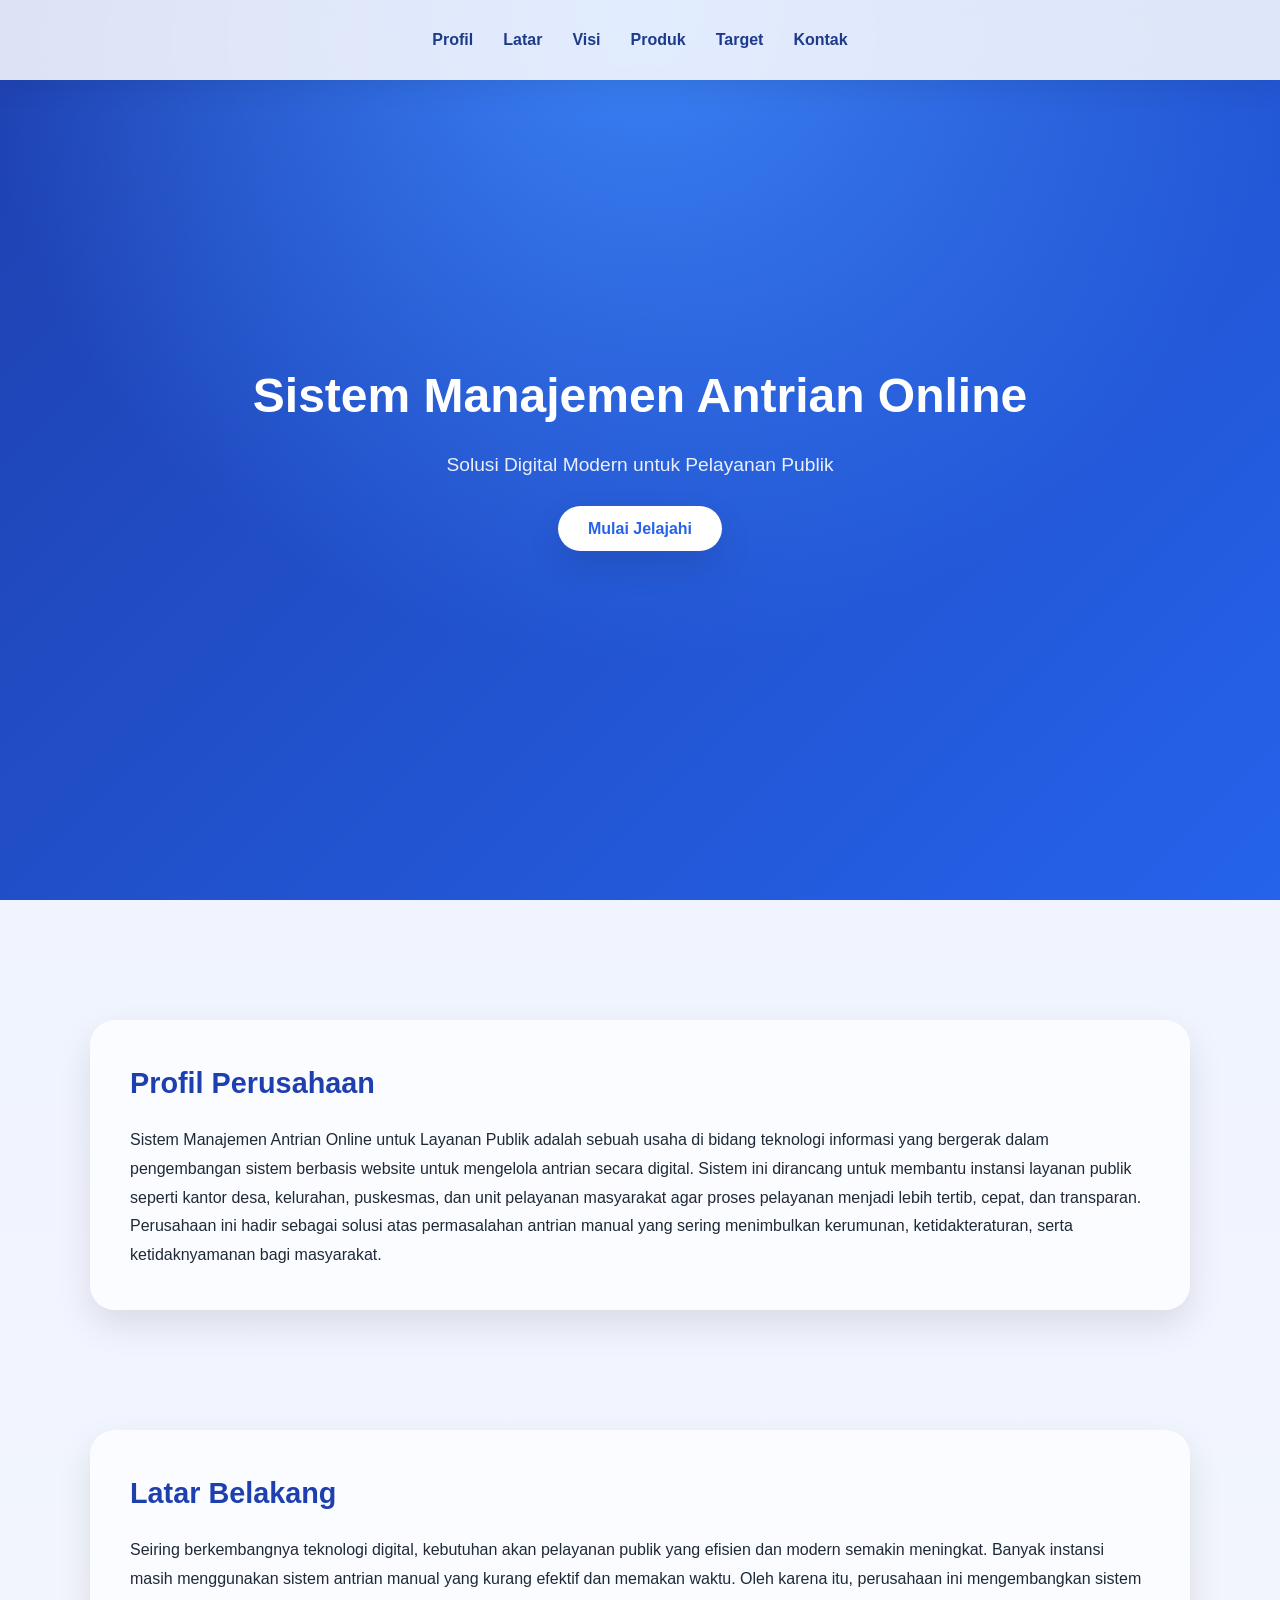
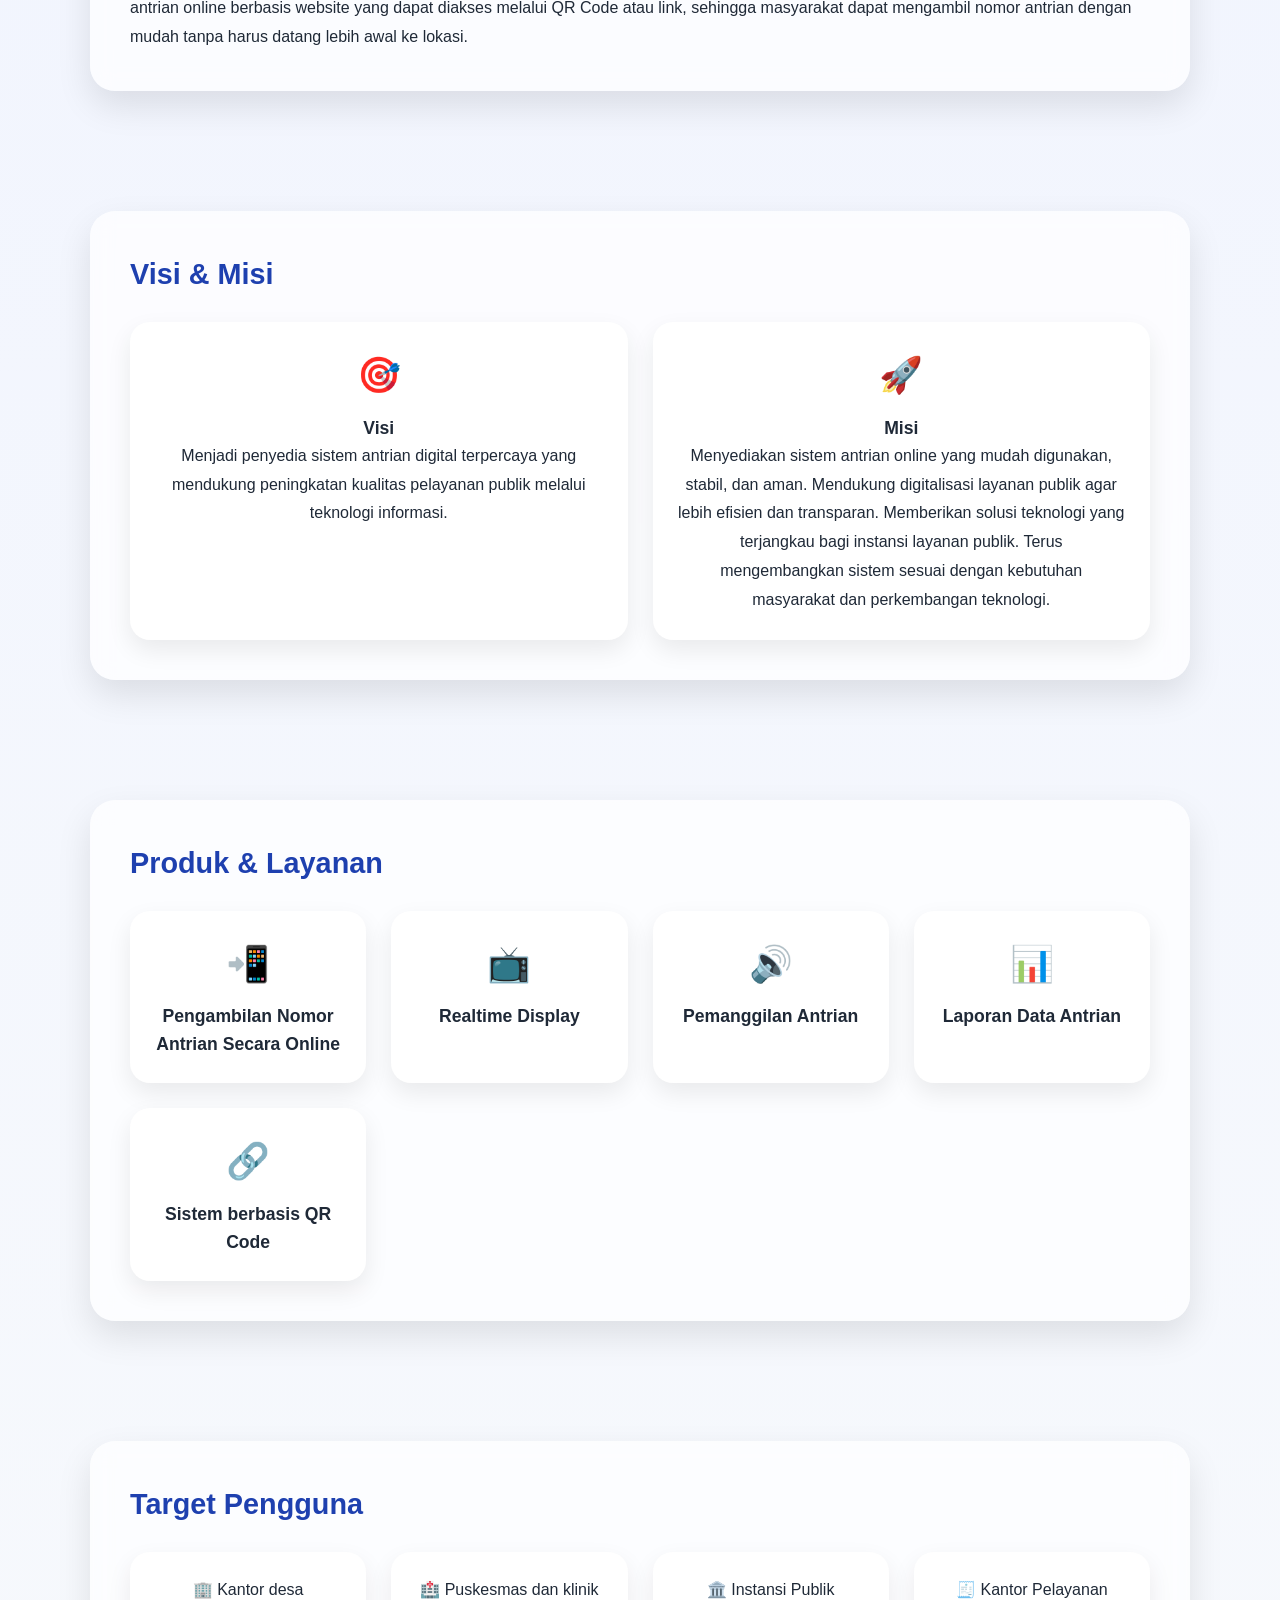
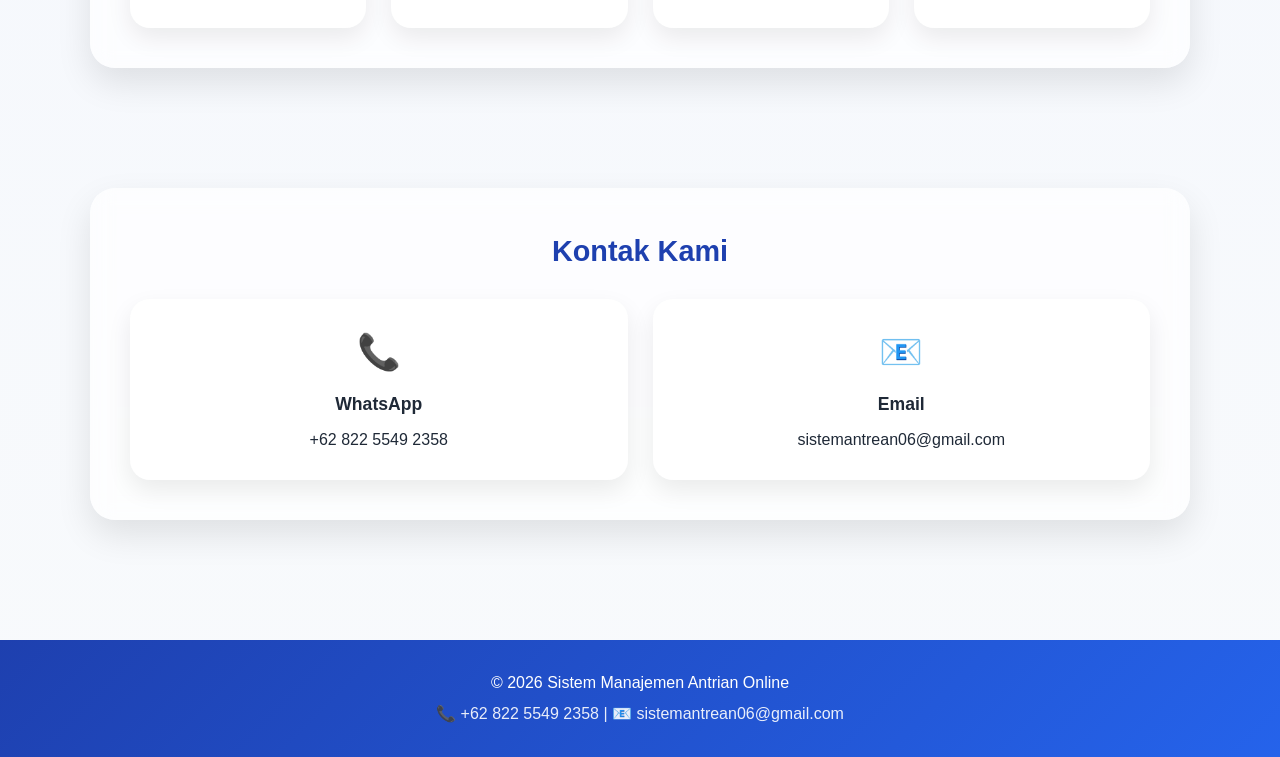
<file: index.html>
<!DOCTYPE html>
<html lang="id">
<head>
<meta charset="UTF-8">
<title>Sistem Manajemen Antrian Online</title>
<meta name="viewport" content="width=device-width, initial-scale=1.0">

<style>
/* ================= ROOT ================= */
:root{
  --primary:#2563eb;
  --secondary:#1e40af;
  --bg:#f1f5f9;
  --glass:rgba(255,255,255,.7);
  --shadow:0 15px 35px rgba(0,0,0,.1);
}

/* ================= RESET ================= */
*{
  margin:0;
  padding:0;
  box-sizing:border-box;
  font-family:'Poppins','Segoe UI',sans-serif;
}

html{scroll-behavior:smooth;}

body{
  background:linear-gradient(180deg,#eef2ff,#f8fafc);
  color:#1f2937;
  line-height:1.6;
}

/* ================= NAVBAR ================= */
nav{
  position:fixed;
  top:0;
  width:100%;
  height:80px;
  padding:0 60px;
  background:rgba(255,255,255,.85);
  backdrop-filter:blur(12px);
  display:flex;
  justify-content:center;
  align-items:center;
  z-index:999;
  box-shadow:0 8px 25px rgba(0,0,0,.08);
}

nav ul{
  display:flex;
  gap:30px;
  list-style:none;
  flex-wrap:wrap;
}

nav a{
  text-decoration:none;
  font-weight:600;
  color:#1e3a8a;
  position:relative;
}

nav a::after{
  content:'';
  position:absolute;
  left:0;
  bottom:-6px;
  width:0;
  height:3px;
  background:var(--primary);
  transition:.3s;
}

nav a:hover::after{width:100%;}

/* ================= HERO ================= */
header{
  min-height:100vh;
  display:flex;
  align-items:center;
  justify-content:center;
  text-align:center;
  padding:40px 20px;
  background:
    radial-gradient(circle at top,#3b82f6,transparent 60%),
    linear-gradient(135deg,#1e40af,#2563eb);
  color:white;
}

header h1{
  font-size:3rem;
  font-weight:800;
}

header p{
  margin-top:15px;
  font-size:1.2rem;
  opacity:.9;
}

header .cta{
  margin-top:35px;
}

header .cta a{
  text-decoration:none;
  padding:14px 30px;
  border-radius:30px;
  background:white;
  color:var(--primary);
  font-weight:700;
  box-shadow:var(--shadow);
  transition:.3s;
}

header .cta a:hover{transform:translateY(-4px);}

/* ================= SECTION ================= */
section{
  max-width:1100px;
  margin:120px auto;
  padding:40px;
  background:var(--glass);
  backdrop-filter:blur(10px);
  border-radius:25px;
  box-shadow:var(--shadow);
  scroll-margin-top:100px;
  animation:fadeUp .8s ease;
}

section h2{
  font-size:1.8rem;
  color:var(--secondary);
  margin-bottom:20px;
}

section p{line-height:1.8;}

/* ================= GRID & CARD ================= */
.grid{
  display:grid;
  grid-template-columns:repeat(auto-fit,minmax(220px,1fr));
  gap:25px;
  margin-top:25px;
}

.card{
  background:white;
  padding:25px;
  border-radius:20px;
  text-align:center;
  box-shadow:0 10px 25px rgba(0,0,0,.08);
  transition:.3s;
}

.card:hover{transform:translateY(-8px);}

.card span{font-size:2.2rem;}

.card h3{
  margin-top:10px;
  font-size:1.1rem;
}

/* ================= CONTACT ================= */
#contact{
  text-align:center;
}

#contact p{
  margin-top:8px;
}

/* ================= FOOTER ================= */
footer{
  padding:30px 20px;
  background:linear-gradient(135deg,#1e40af,#2563eb);
  color:white;
  text-align:center;
}

/* ================= DARK MODE ================= */
body.dark{
  background:#0f172a;
  color:#e5e7eb;
}

body.dark nav{
  background:rgba(15,23,42,.9);
}

body.dark section{
  background:rgba(2,6,23,.8);
}

body.dark .card{
  background:#020617;
}

body.dark footer{
  background:#020617;
}

/* ================= ANIMATION ================= */
@keyframes fadeUp{
  from{opacity:0;transform:translateY(40px)}
  to{opacity:1;transform:translateY(0)}
}

/* ================= RESPONSIVE ================= */
@media(max-width:768px){
  header h1{font-size:2.2rem}
  nav{padding:0 20px}
  section{margin:80px 15px}
}
</style>
</head>

<body>

<header>
  <div>
    <h1>Sistem Manajemen Antrian Online</h1>
    <p>Solusi Digital Modern untuk Pelayanan Publik</p>
    <div class="cta">
      <a href="#profil">Mulai Jelajahi</a>
    </div>
  </div>
</header>

<nav>
  <ul>
    <li><a href="#profil">Profil</a></li>
    <li><a href="#latar">Latar</a></li>
    <li><a href="#visi">Visi</a></li>
    <li><a href="#produk">Produk</a></li>
    <li><a href="#target">Target</a></li>
    <li><a href="#contact">Kontak</a></li>
  </ul>
</nav>

<section id="profil">
  <h2>Profil Perusahaan</h2>
  <p>Sistem Manajemen Antrian Online untuk Layanan Publik adalah sebuah usaha di bidang teknologi informasi yang bergerak dalam pengembangan sistem berbasis website untuk mengelola antrian secara digital. Sistem ini dirancang untuk membantu instansi layanan publik seperti kantor desa, kelurahan, puskesmas, dan unit pelayanan masyarakat agar proses pelayanan menjadi lebih tertib, cepat, dan transparan. 
    Perusahaan ini hadir sebagai solusi atas permasalahan antrian manual yang sering menimbulkan kerumunan, ketidakteraturan, serta ketidaknyamanan bagi masyarakat.
  </p>
</section>

<section id="latar">
  <h2>Latar Belakang</h2>
  <p>Seiring berkembangnya teknologi digital, kebutuhan akan pelayanan publik yang efisien dan modern semakin meningkat. Banyak instansi masih menggunakan sistem antrian manual yang kurang efektif dan memakan waktu. Oleh karena itu, perusahaan ini mengembangkan sistem antrian online berbasis website yang dapat diakses melalui QR Code atau link, sehingga masyarakat dapat mengambil nomor antrian dengan mudah tanpa harus datang lebih awal ke lokasi.</p>
</section>

<section id="visi">
  <h2>Visi & Misi</h2>
  <div class="grid">
    <div class="card"><span>🎯</span><h3>Visi</h3><p>Menjadi penyedia sistem antrian digital terpercaya yang mendukung peningkatan kualitas pelayanan publik melalui teknologi informasi.</p></div>
    <div class="card"><span>🚀</span><h3>Misi</h3><p>Menyediakan sistem antrian online yang mudah digunakan, stabil, dan aman. Mendukung digitalisasi layanan publik agar lebih efisien dan transparan. Memberikan solusi teknologi yang terjangkau bagi instansi layanan publik. Terus mengembangkan sistem sesuai dengan kebutuhan masyarakat dan perkembangan teknologi.</p></div>
  </div>
</section>

<section id="produk">
  <h2>Produk & Layanan</h2>
  <div class="grid">
    <div class="card"><span>📲</span><h3>Pengambilan Nomor Antrian Secara Online</h3></div>
    <div class="card"><span>📺</span><h3>Realtime Display</h3></div>
    <div class="card"><span>🔊</span><h3>Pemanggilan Antrian</h3></div>
    <div class="card"><span>📊</span><h3>Laporan Data Antrian</h3></div>
    <div class="card"><span>🔗</span><h3>Sistem berbasis QR Code</h3></div>
  </div>
</section>

<section id="target">
  <h2>Target Pengguna</h2>
  <div class="grid">
    <div class="card">🏢 Kantor desa</div>
    <div class="card">🏥 Puskesmas dan klinik</div>
    <div class="card">🏛️ Instansi Publik</div>
    <div class="card">🧾 Kantor Pelayanan</div>
  </div>
</section>

<section id="contact">
  <h2>Kontak Kami</h2>
  <div class="grid">
    <div class="card">
      <span>📞</span>
      <h3>WhatsApp</h3>
      <p>+62 822 5549 2358</p>
    </div>
    <div class="card">
      <span>📧</span>
      <h3>Email</h3>
      <p>sistemantrean06@gmail.com</p>
    </div>
  </div>
</section>

<footer>
  <p>© 2026 Sistem Manajemen Antrian Online</p>
  <p style="opacity:.9;margin-top:6px">
    📞 +62 822 5549 2358 | 📧 sistemantrean06@gmail.com
  </p>
</footer>

</body>
</html>
</file>
